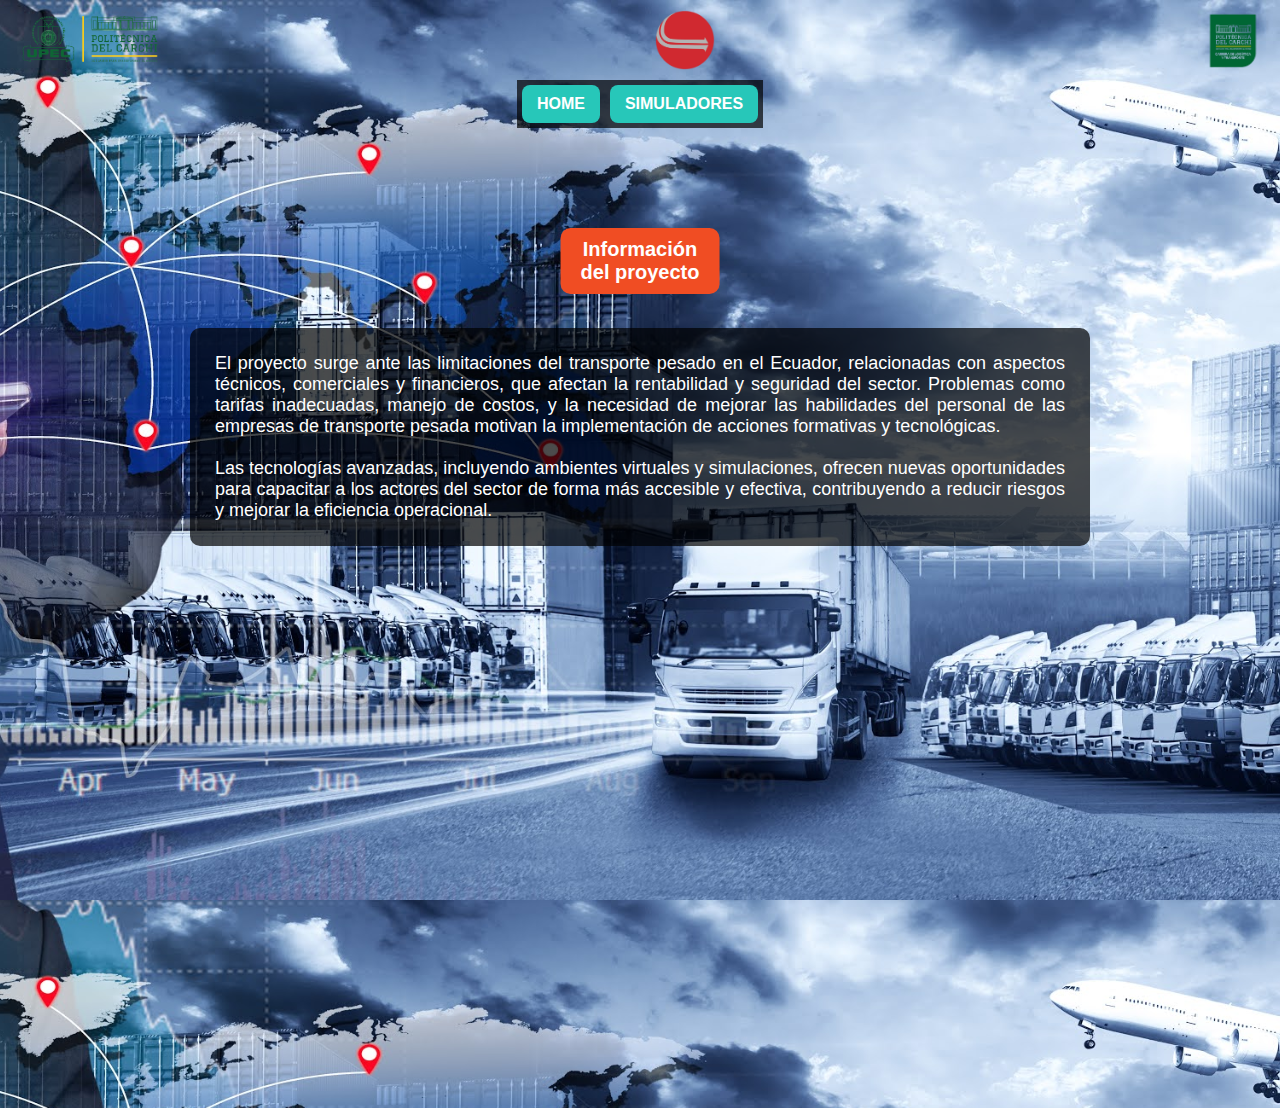
<file: index.html>
<!DOCTYPE html>
<html lang="es">
<head>
  <meta charset="UTF-8">
  <meta name="viewport" content="width=device-width, initial-scale=1.0">
  <title>Simulación Tráiler</title>
  <link rel="stylesheet" href="../css/styles.css">
</head>
<body>
  <header>
    <div class="logo">
      <img src="../img/upec_logo.png" alt="UPEC Logo">
      <img src="../img/Imagen2.png" alt="Logo">
      <img src="../img/logistica_logo.png" alt="Carrera de Logística y Transporte">
    </div>
    <nav class="navbar">
      <a href="../pages/home.html">HOME</a>
     <!-- <a href="../pages/empresa.html">EMPRESAS</a>-->
      <a href="../pages/simulturbonpr.html">SIMULADORES</a>
    <!--  <a href="../php/registro.php">REGISTRO</a>
      <a href="../php/login.php">LOG IN</a>-->
    </nav>
  </header>

  <main class="contenido">
   <div class="contenedor">
    <div class="encabezado">Información <br> del proyecto</div>
    <div class="caja-texto">
     
        <p>
        El proyecto surge ante las limitaciones del transporte pesado en el Ecuador, relacionadas con aspectos técnicos, comerciales y financieros, que afectan la rentabilidad y seguridad del sector. Problemas como tarifas inadecuadas, manejo de costos, y la necesidad de mejorar las habilidades del personal de las empresas de transporte pesada motivan la implementación de acciones formativas y tecnológicas.
        <br><br>
        Las tecnologías avanzadas, incluyendo ambientes virtuales y simulaciones, ofrecen nuevas oportunidades para capacitar a los actores del sector de forma más accesible y efectiva, contribuyendo a reducir riesgos y mejorar la eficiencia operacional.
      </p>
    </div>
  </div>
  </main>
</body>
</html>
</file>
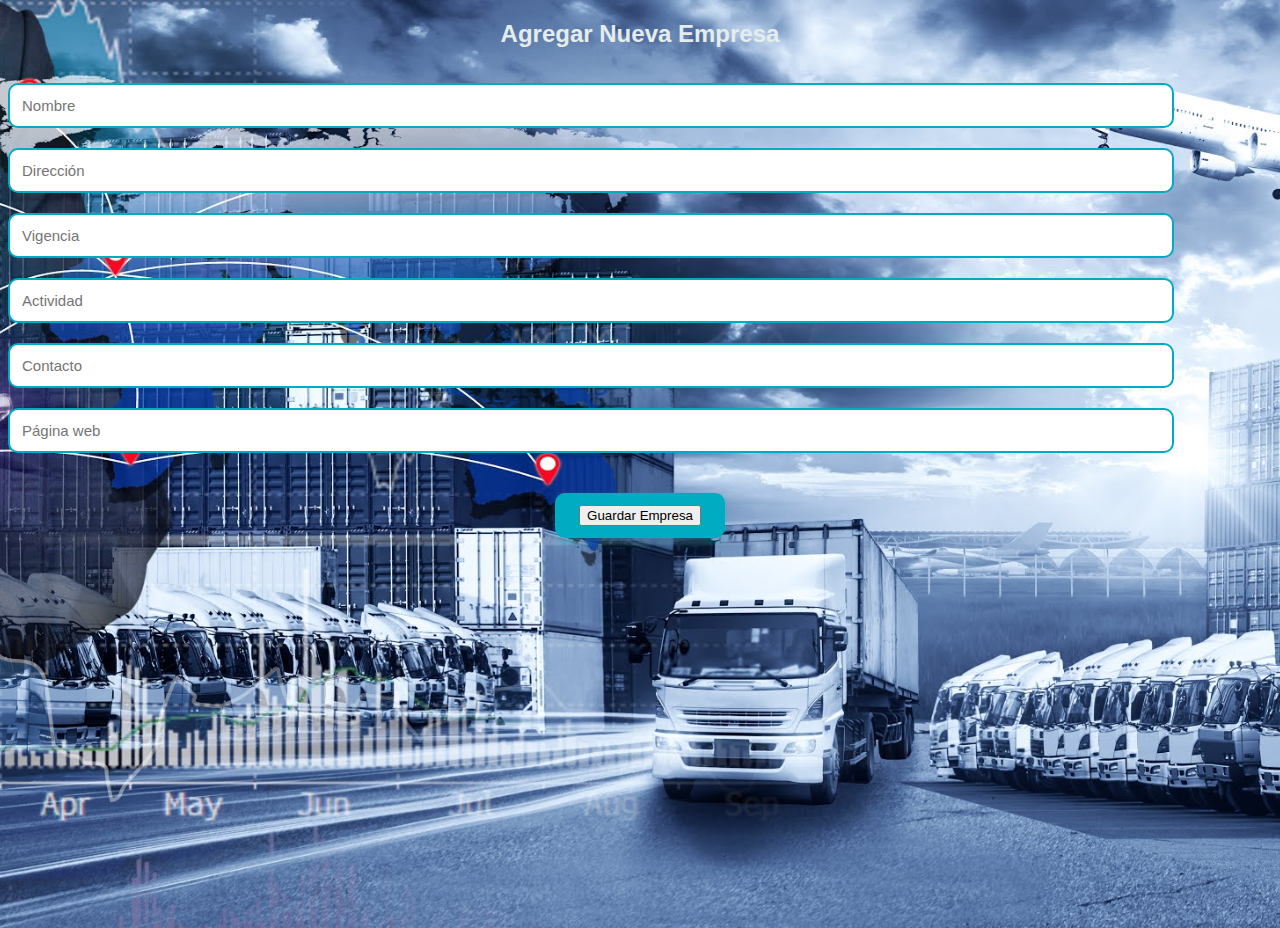
<file: pages/agregar.html>
<!DOCTYPE html>
<html lang="es">
<head>
  <meta charset="UTF-8">
  <title>Agregar Empresa</title>
  <link rel="stylesheet" href="../css/estiloagregar.css">
</head>
<body>
  <h2>Agregar Nueva Empresa</h2>
  <form action="../php/agregar.php" method="POST">
    <input type="text" name="nombre" placeholder="Nombre" required><br>
    <input type="text" name="direccion" placeholder="Dirección" required><br>
    <input type="text" name="vigencia" placeholder="Vigencia" required><br>
    <input type="text" name="actividad" placeholder="Actividad" required><br>
    <input type="text" name="contacto" placeholder="Contacto" required><br>
    <input type="text" name="pagina_web" placeholder="Página web" required><br>
    
  </form>

   <div class="contenedor-boton">
  <a class="btn-estilizado" href="empresa.html">
  <button type="submit">Guardar Empresa</button>
  </a>
  </div>
</body>
</html>
</file>
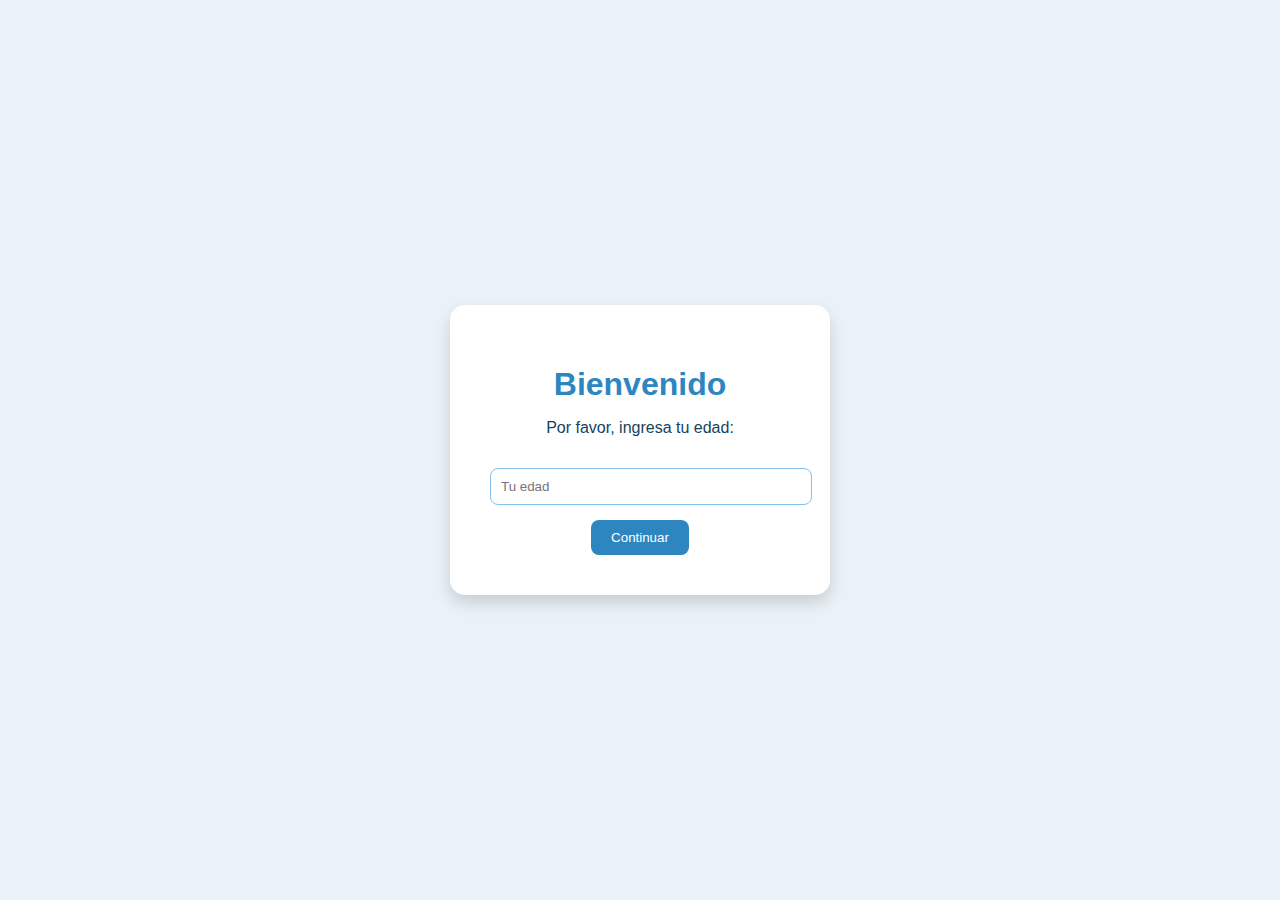
<file: pages/divicion.html>
<!DOCTYPE html>
<html lang="es">
<head>
  <meta charset="UTF-8" />
  <meta name="viewport" content="width=device-width, initial-scale=1.0" />
  <title>Verificación de Edad</title>
  <link rel="stylesheet" href="../css/estilodivicion.css" />
</head>
<body>
  <div class="contenedor">
    <h1>Bienvenido</h1>
    <p>Por favor, ingresa tu edad:</p>
    <form id="formularioEdad">
      <input type="number" id="edad" name="edad" placeholder="Tu edad" required />
      <button type="submit">Continuar</button>
    </form>
  </div>

  <script>
    document.getElementById("formularioEdad").addEventListener("submit", function (e) {
      e.preventDefault();
      const edad = parseInt(document.getElementById("edad").value);
      if (edad >= 50) {
        window.location.href = "../pages/simuladorautomtico.html";
      } else {
        window.location.href = "../pages/simulturbonpr.html";
      }
    });
  </script>
</body>
</html>
</file>
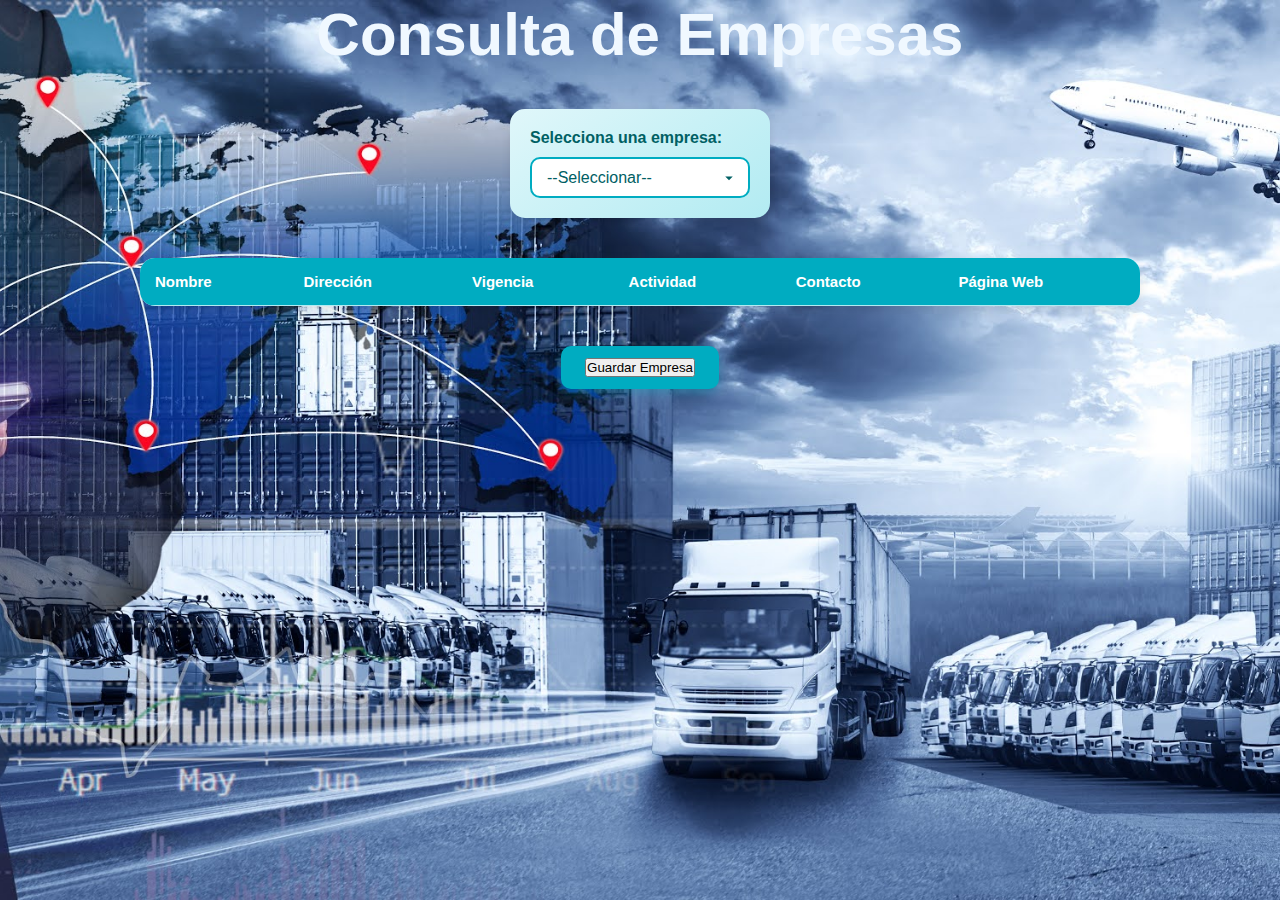
<file: pages/empresa.html>
<!DOCTYPE html>
<html lang="es">
<head>
  <meta charset="UTF-8">
  <title>Consulta de Empresas</title>
  <link rel="stylesheet" href="../css/estilo_empresa.css">
</head>
<body>
  <h1>Consulta de Empresas</h1>
  <div class="selec">
  <label for="nombre">Selecciona una empresa:</label>

  <select id="nombre" onchange="cargarDatos()">
    <option value="">--Seleccionar--</option>
  </select>
  </div>

  <table id="tablaDatos">
    <thead>
      <tr>
        
        <th>Nombre</th>
        <th>Dirección</th>
        <th>Vigencia</th>
        <th>Actividad</th>
        <th>Contacto</th>
        <th>Página Web</th>
      </tr>
    </thead>
    <tbody></tbody>
  </table>

  <script>
    // Cargar los nombres al iniciar
    fetch('../php/obtener_nombres.php')
      .then(res => res.json())
      .then(data => {
        const select = document.getElementById('nombre');
        data.forEach(nombre => {
          const option = document.createElement('option');
          option.value = nombre;
          option.textContent = nombre;
          select.appendChild(option);
        });
      });

    // Función para cargar datos según el nombre seleccionado
    function cargarDatos() {
      const nombre = document.getElementById('nombre').value;
      if (nombre === "") return;

      fetch('../php/obtener_datos.php?nombre=' + encodeURIComponent(nombre))
        .then(res => res.json())
        .then(data => {
          const tbody = document.querySelector("#tablaDatos tbody");
          tbody.innerHTML = ""; // Limpiar tabla
          data.forEach(fila => {
            const tr = document.createElement('tr');
            Object.values(fila).forEach(valor => {
              const td = document.createElement('td');
              td.textContent = valor;
              tr.appendChild(td);
            });
            tbody.appendChild(tr);
          });
        });
    }
  </script>
  <div class="contenedor-boton">
   <a class="btn-guardar" href="agregar.html">
    <button type="submit">Guardar Empresa</button>
   </a>
  </div>
</body>
</html>
</file>
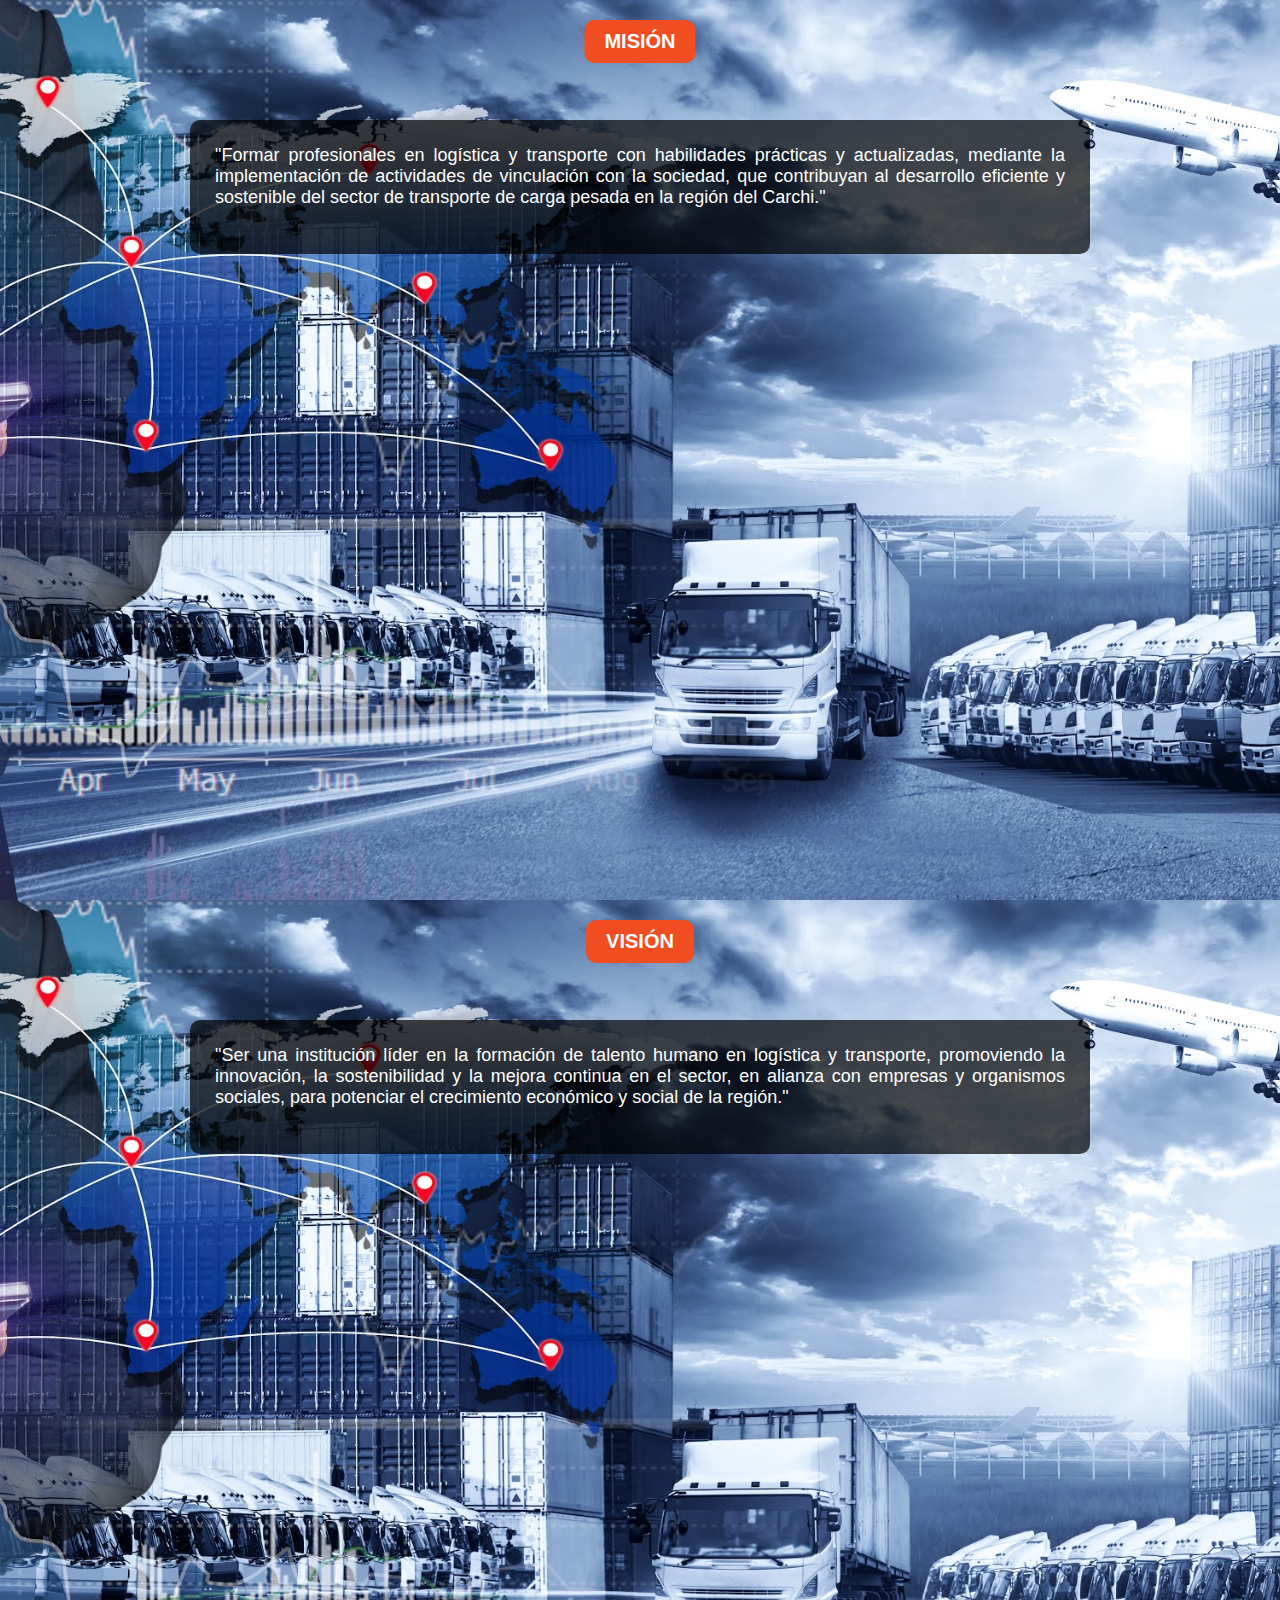
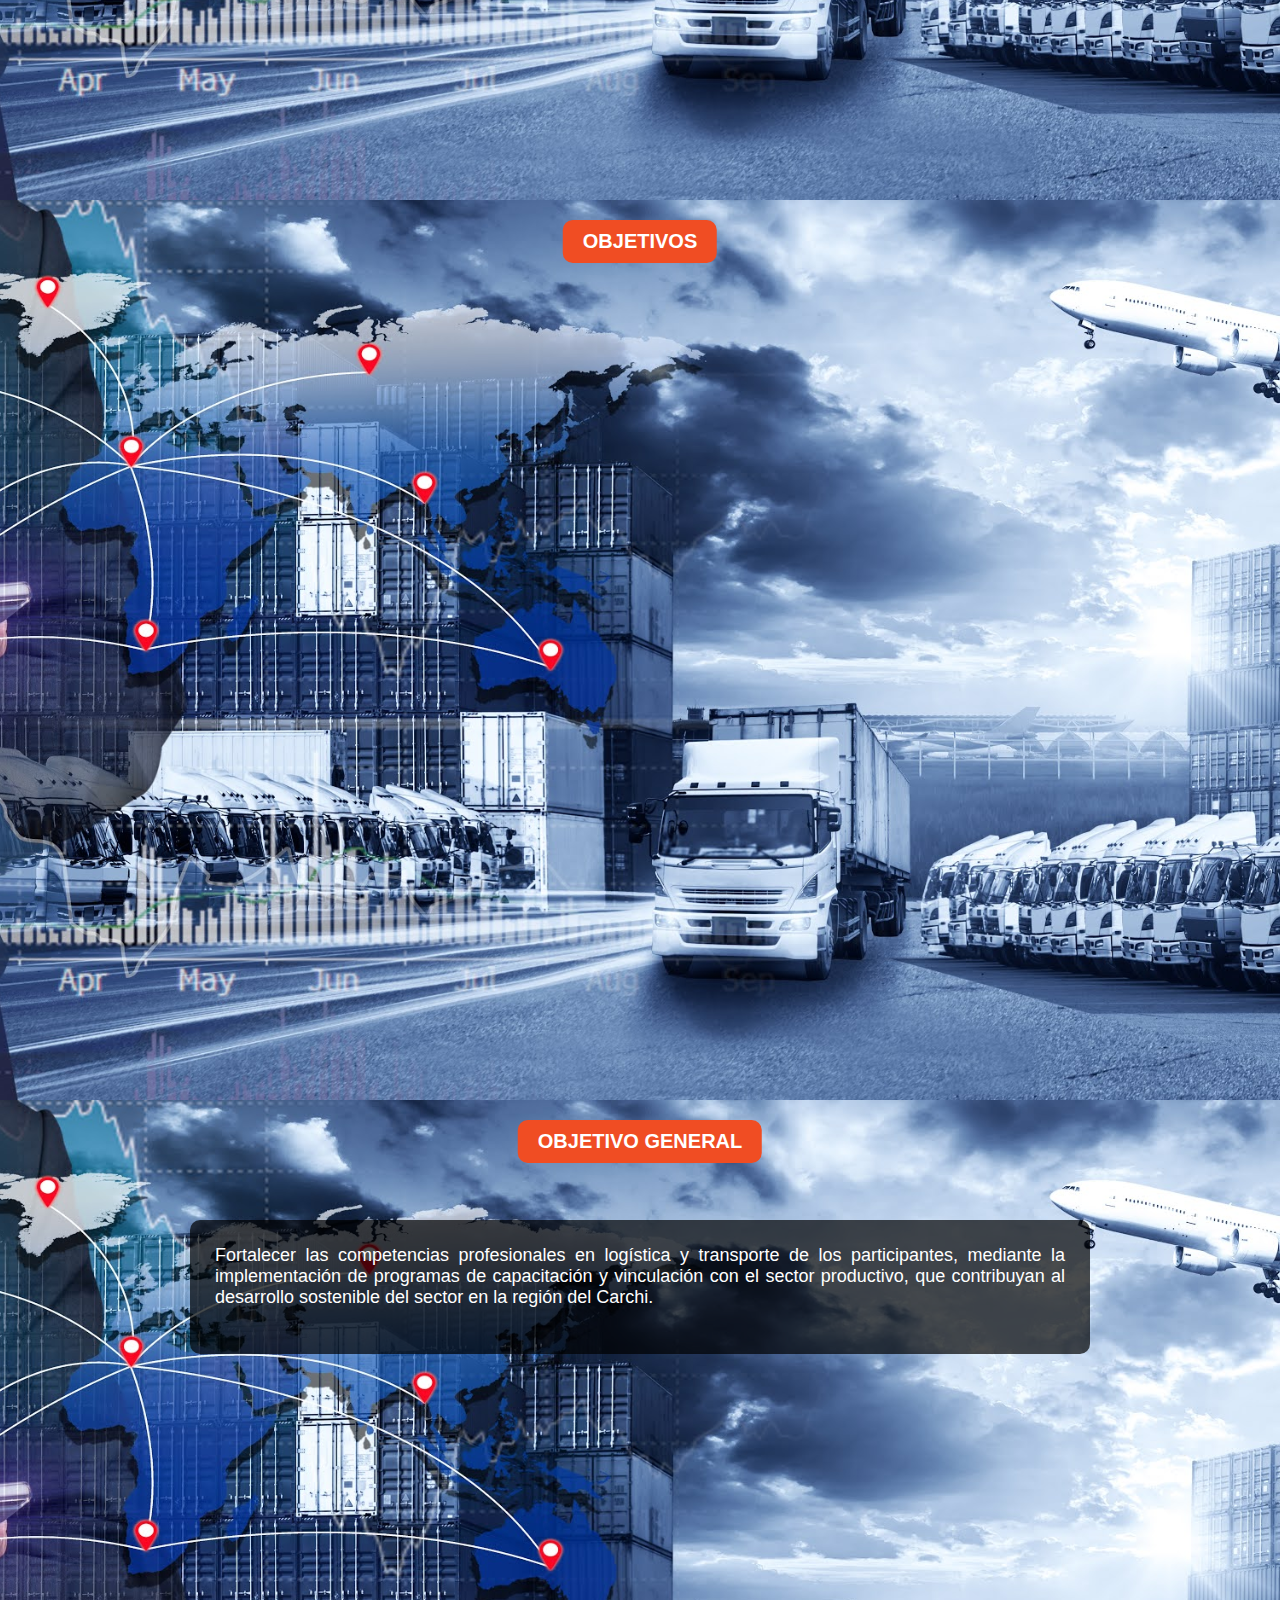
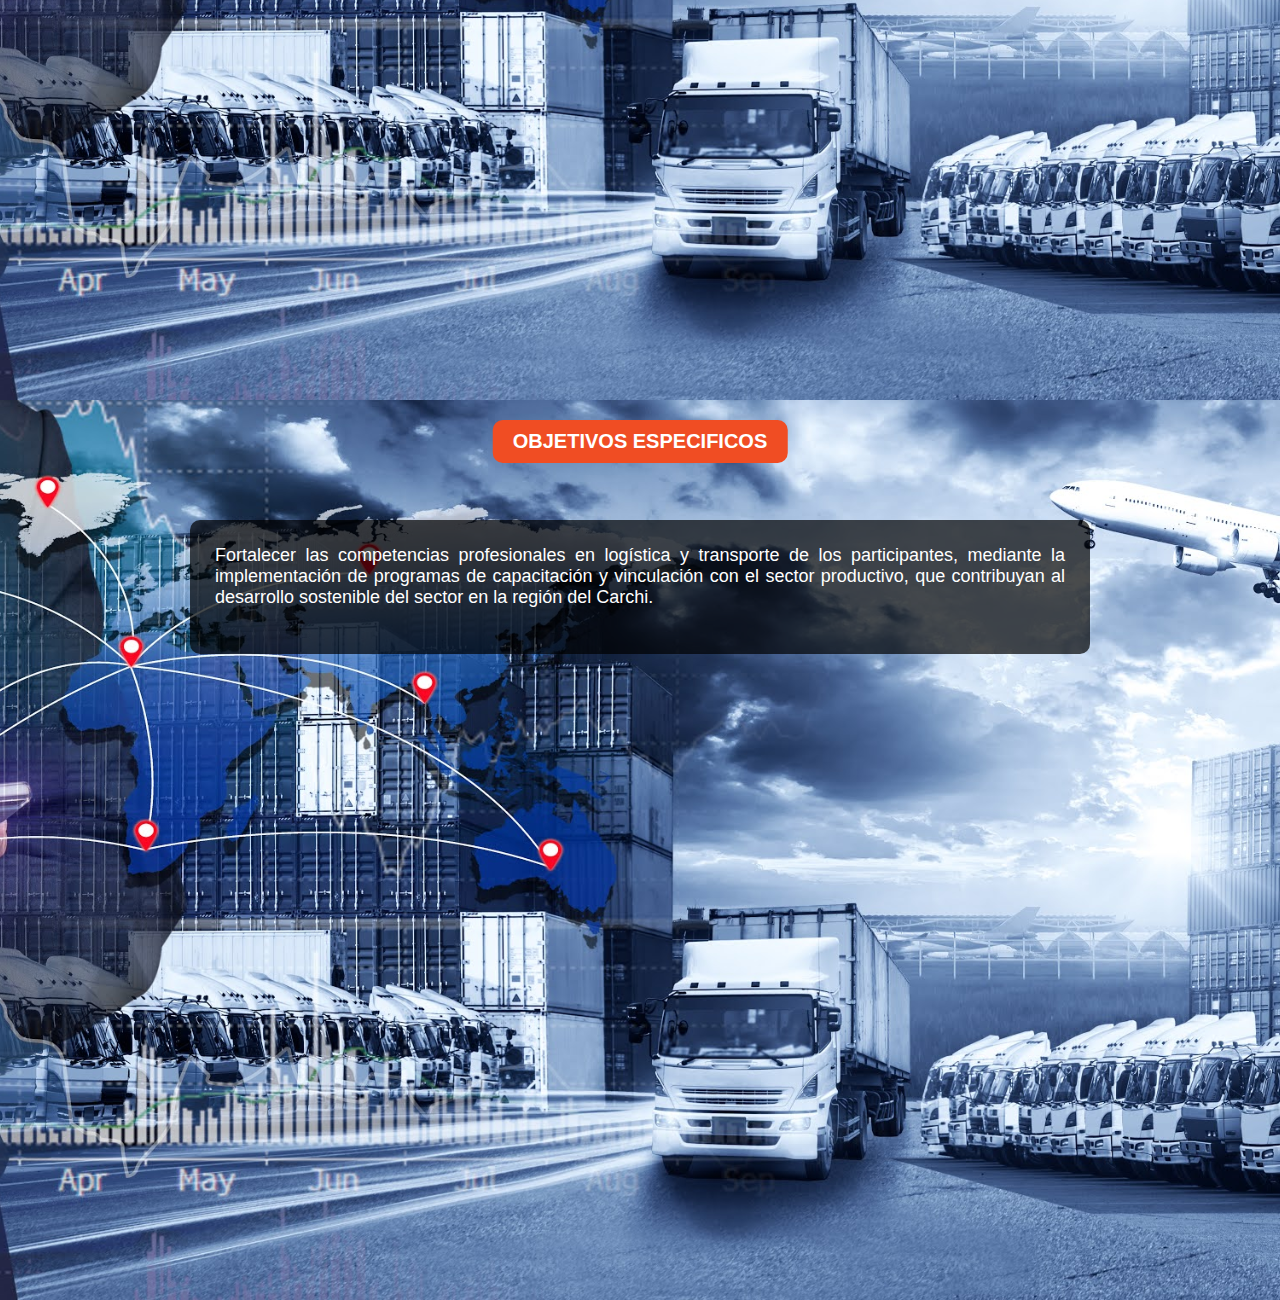
<file: pages/home.html>
<!DOCTYPE html>
<html lang="es">
<head>
  <meta charset="UTF-8">
  <meta name="viewport" content="width=device-width, initial-scale=1.0">
  <title>Información del Proyecto</title>
  <link rel="stylesheet" href="../css/estiloshome.css">
</head>
<body>
  <div class="contenedor">
    <div class="encabezado">MISIÓN</div>
    <div class="caja-texto">
     
        <p>
        "Formar profesionales en logística y transporte con habilidades prácticas y actualizadas, mediante la implementación de actividades de vinculación con la sociedad, que contribuyan al desarrollo eficiente y sostenible del sector de transporte de carga pesada en la región del Carchi."​
        <br><br>
      </p>
    </div>
  </div>
   <div class="contenedor">
    <div class="encabezado">VISIÓN</div>
    <div class="caja-texto">
     
        <p>
        "Ser una institución líder en la formación de talento humano en logística y transporte, promoviendo la innovación, la sostenibilidad y la mejora continua en el sector, en alianza con empresas y organismos sociales, para potenciar el crecimiento económico y social de la región."
        <br><br>
      </p>
    </div>
  </div>
 <div class="contenedor">
    <div class="encabezado">OBJETIVOS</div>
  </div>
   <div class="contenedor">
    <div class="encabezado">OBJETIVO GENERAL</div>
    <div class="caja-texto">
     
        <p>
        Fortalecer las competencias profesionales en logística y transporte de los participantes, mediante la implementación de programas de capacitación y vinculación con el sector productivo, que contribuyan al desarrollo sostenible del sector en la región del Carchi.
        <br><br>
      </p>
    </div>
  </div>
  <div class="contenedor">
    <div class="encabezado">OBJETIVOS ESPECIFICOS</div>
    <div class="caja-texto">
     
        <p>
        Fortalecer las competencias profesionales en logística y transporte de los participantes, mediante la implementación de programas de capacitación y vinculación con el sector productivo, que contribuyan al desarrollo sostenible del sector en la región del Carchi.
        <br><br>
      </p>
    </div>
  </div>
</body>
</html>
</file>
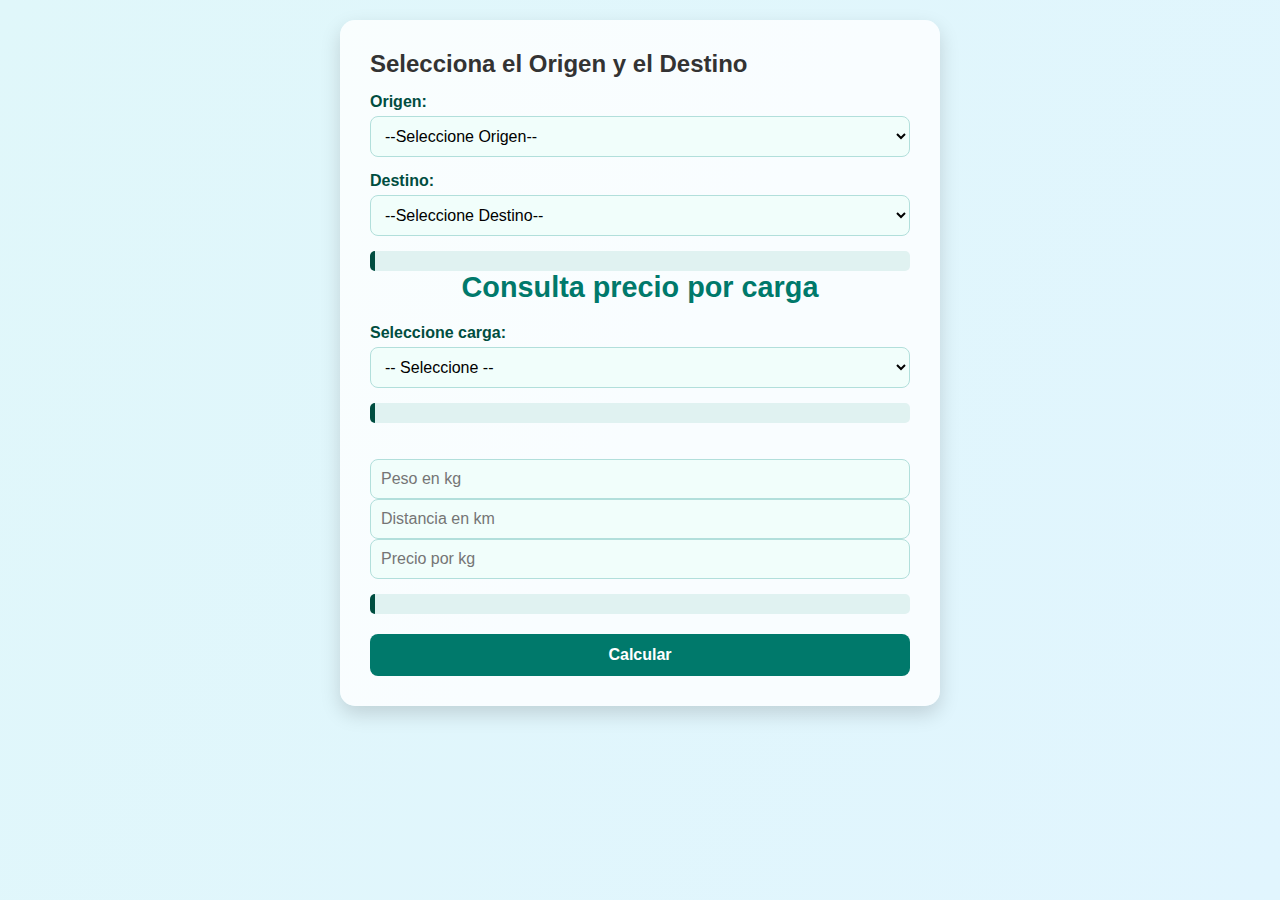
<file: pages/simuladorautomtico.html>
<!DOCTYPE html>
<html lang="es">
<head>
  <meta charset="UTF-8" />
  <meta name="viewport" content="width=device-width, initial-scale=1.0"/>
  <title>Consulta de Distancias</title>
  <link rel="stylesheet" href="../css/styleautomatico.css" />
</head>
<body>
  <div class="container">
    <h2>Selecciona el Origen y el Destino</h2>

  <label for="origen">Origen:</label>
  <select id="origen">
    <option value="">--Seleccione Origen--</option>
  </select>

  <label for="destino">Destino:</label>
  <select id="destino">
    <option value="">--Seleccione Destino--</option>
  </select>

  <p id="distancia"></p>
    <div id="resultado"></div>

    <h1>Consulta precio por carga</h1>

  <label for="cargaSelect">Seleccione carga:</label>
  <select id="cargaSelect">
    <option value="">-- Seleccione --</option>
  </select>
 <br>

  <div id="precio"></div>
  <br>
  <br>
  <input type="number" id="peso" placeholder="Peso en kg">
  <input type="number" id="distancia1" placeholder="Distancia en km">
  <input type="number" id="precio_por_kg" placeholder="Precio por kg">
  <div id="precio_a_cobrar"></div>
<button onclick="calcular()">Calcular</button>

  </div>

  

  <script src="../js/scriptautomatico.js"></script>

  
</body>
</html>
</file>
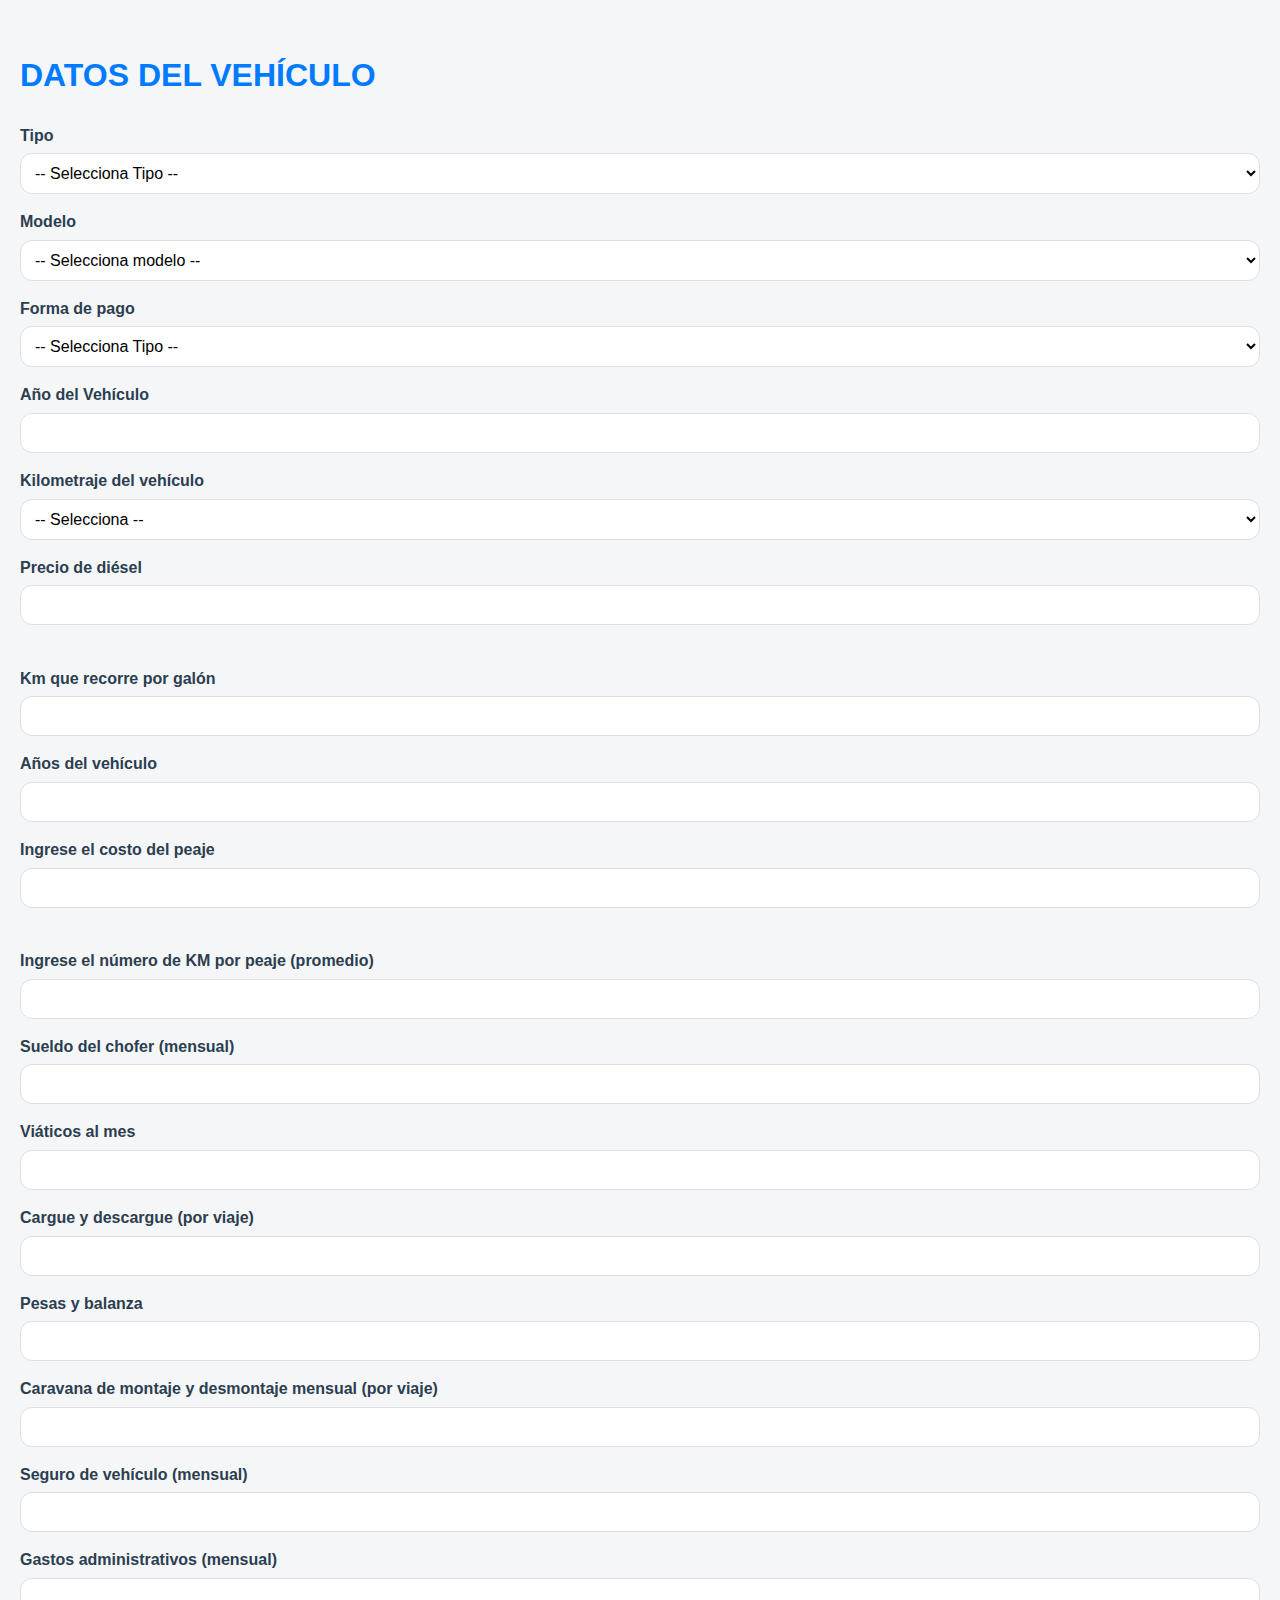
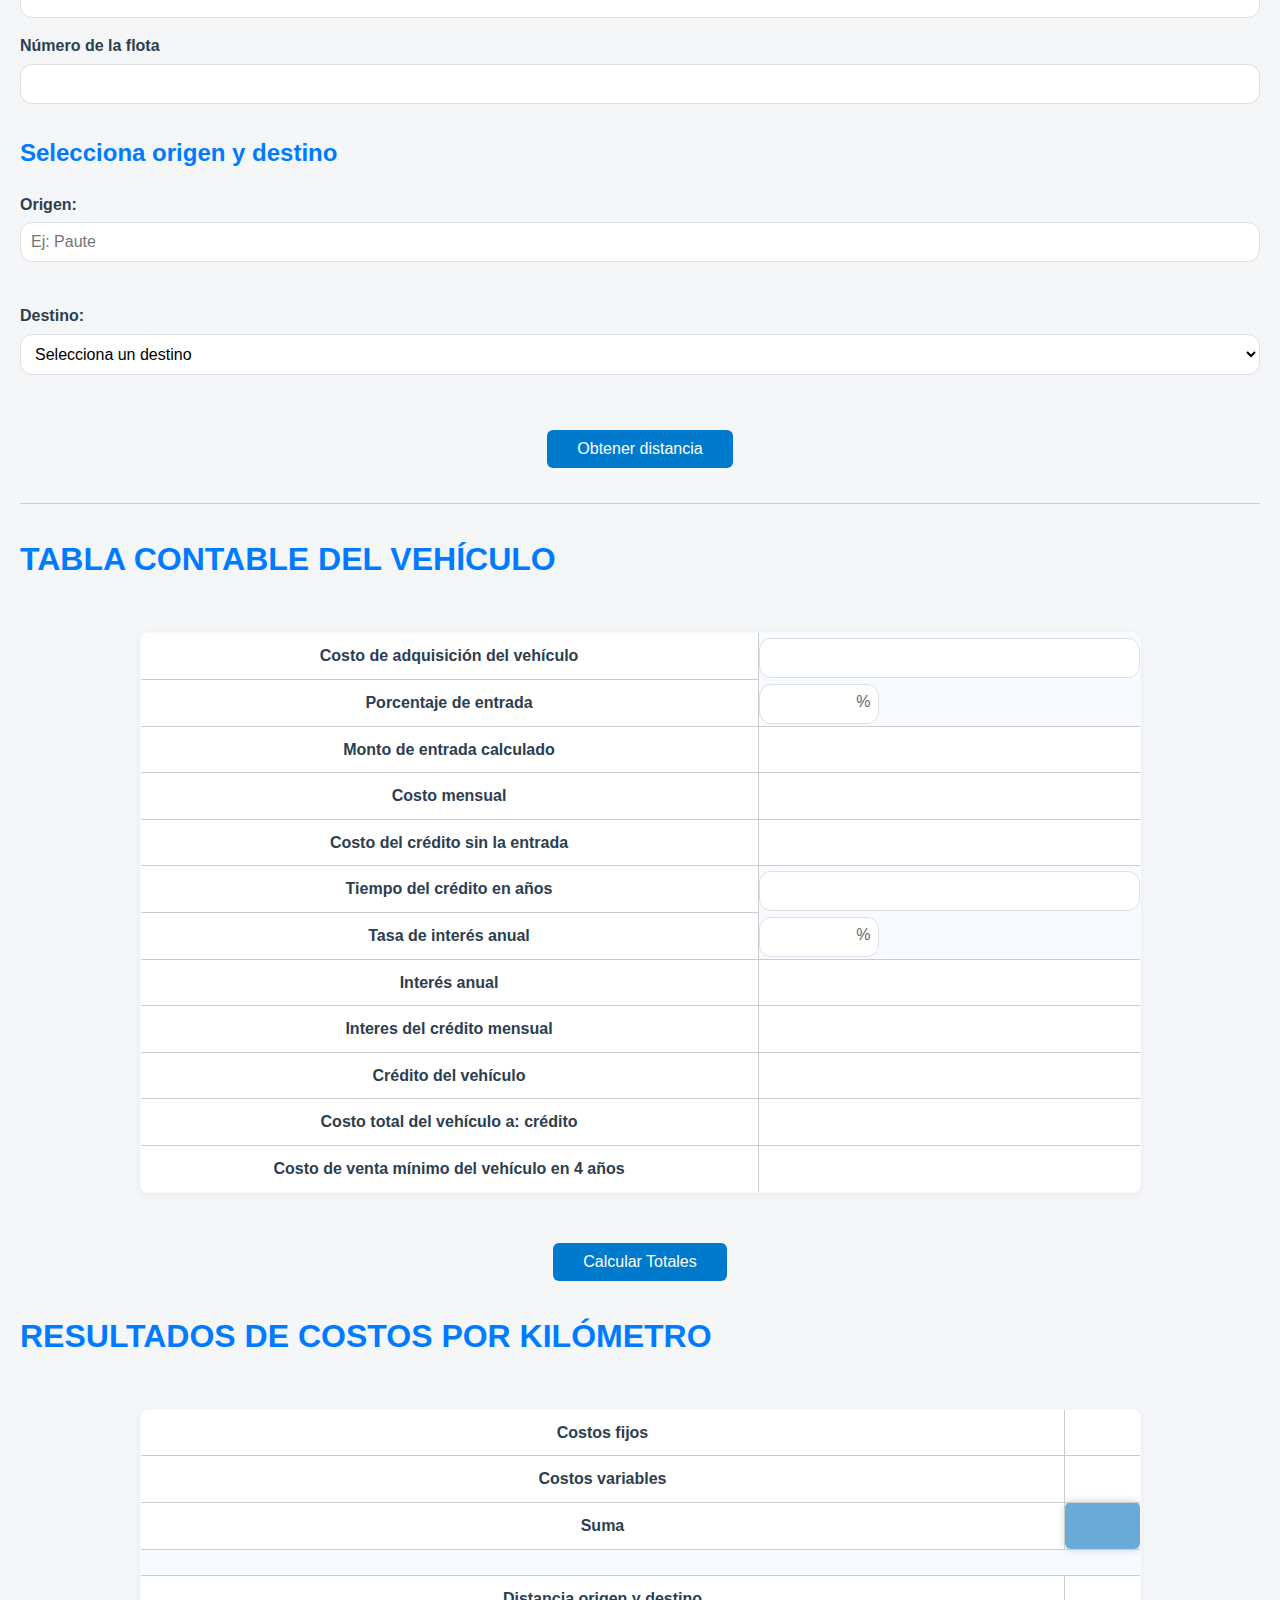
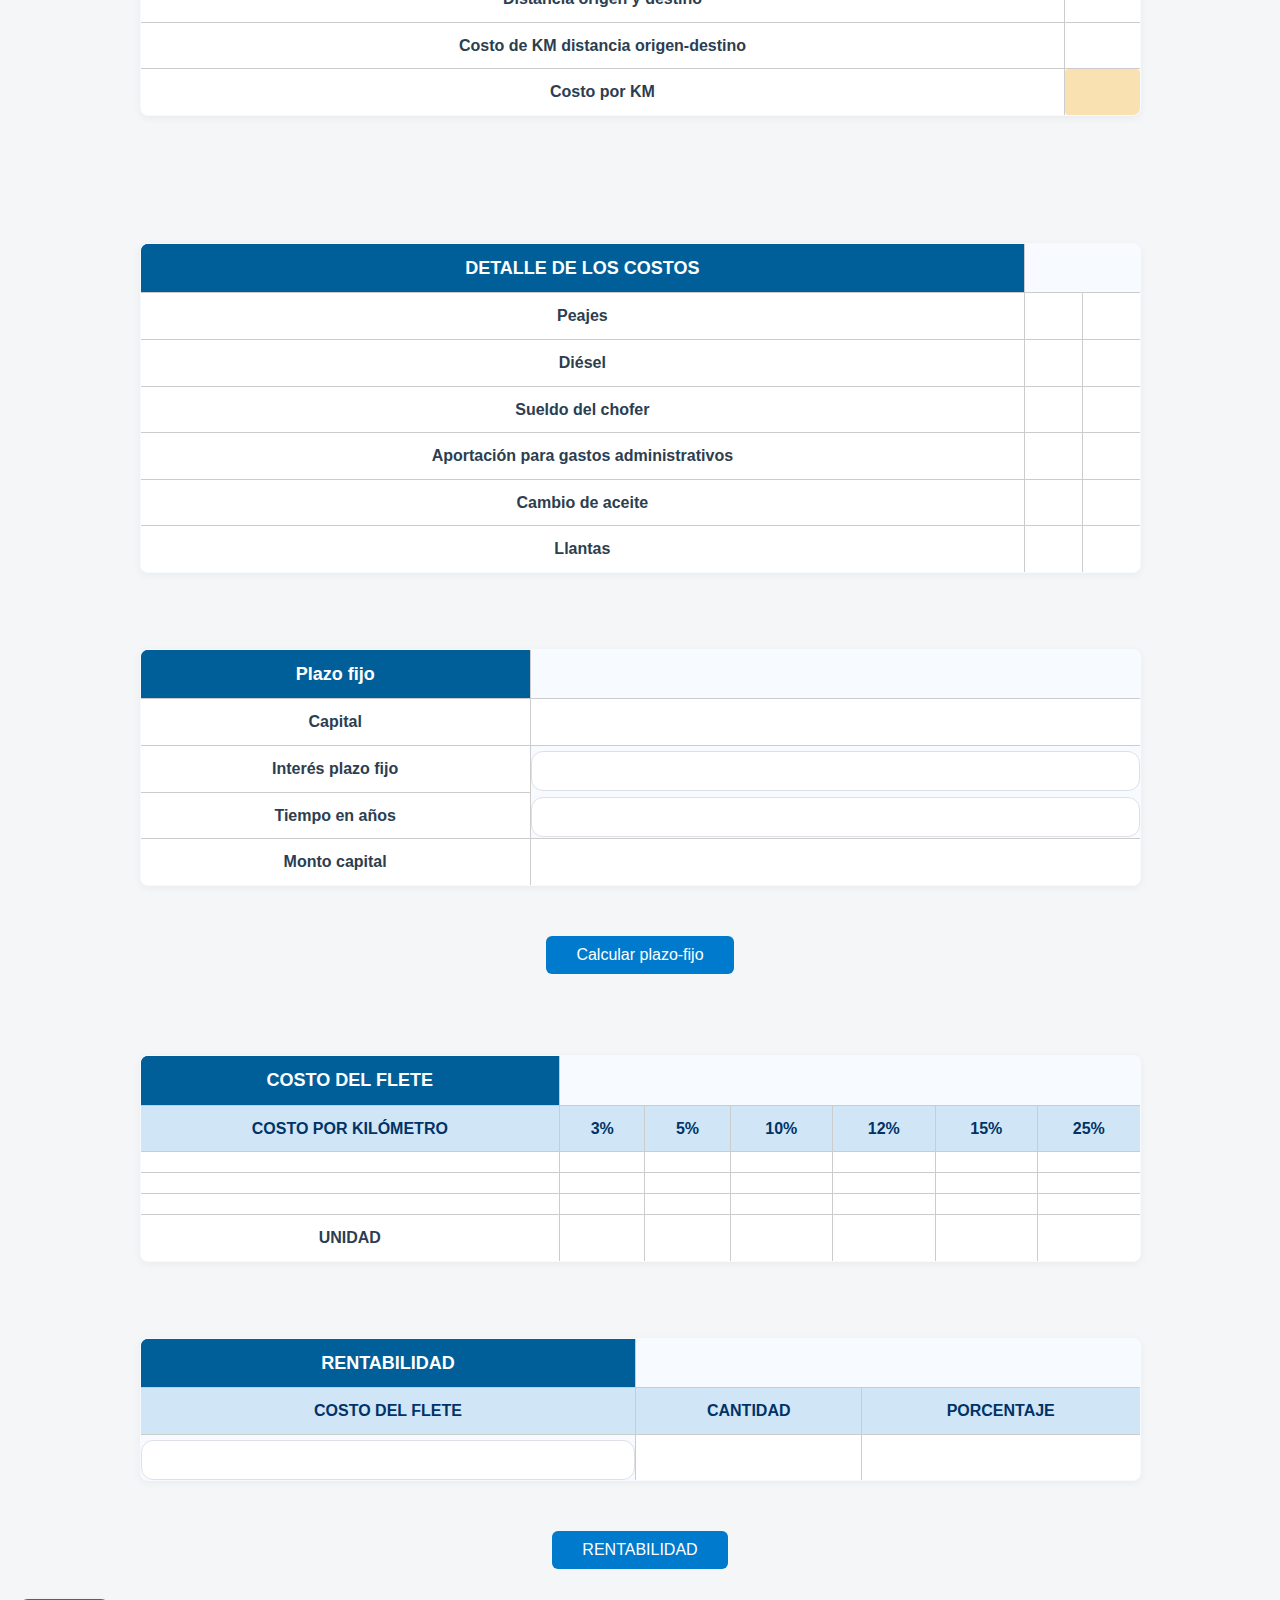
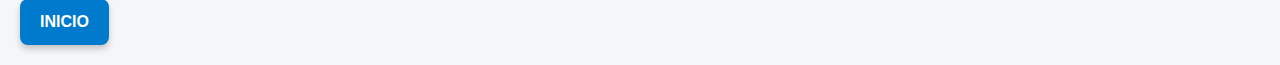
<file: pages/simulturbonpr.html>
<!DOCTYPE html>
<html lang="es">
<head>
  <meta charset="UTF-8" />
  <meta name="viewport" content="width=device-width, initial-scale=1.0"/>
  <title>Gestión de Empresa</title>
  <link rel="stylesheet" href="../css/stylesimultrailer.css">
</head>
<body>

  <h1>DATOS DEL VEHÍCULO</h1>
<form id="selectdato">
  <label for="Tipovehiculo">Tipo </label>
  <select id="Tipovehiculo" >
    <option value="">-- Selecciona Tipo  --</option>
    <option value="Tríler">Trailer</option>
    <option value="GH">GH</option>
    <option value="Túrbo">Túrbo</option>
    <option value="MULA">Mula</option>
  </select>
  <br>
  <label for="selectmodelo">Modelo</label>
  <select id="selectmodelo" >
    <option value="">-- Selecciona modelo --</option>
    <option value="Nuevo">Nuevo</option>
    <option value="Segunda">Segunda</option>
  </select>
  <br>
  <label for="selectpago">Forma de pago</label>
  <select id="selectpago" >
    <option value="">-- Selecciona Tipo --</option>
    <option value="Crédito">Crédito</option>
    <option value="Contado">Contado</option>
  </select>
  <br>
</form>

  <form id="formEmpresa">
    <div id="datosUsado">
        <label for="añodelvehiculo">Año del Vehículo</label>
        <input type="number" id="añodelvehiculo" type="number" />
    
        <label for="kilometrajevehiculo">Kilometraje del vehículo</label>
        <select id="kilometrajevehiculo" >
            <option value="">-- Selecciona --</option>
            <option value="0-300000">0 - 300000</option>
            <option value="300001-600000">300001-600000</option>
            <option value="600001-900000">600001-900000</option>
            <option value="900001-1200000">900001-1200000</option>
            <option value="1200001-1500000">1200001-1500000</option>
        </select>
    </div>
    <label for="preciodiecel">Precio de diésel</label>
    <input type="number" id="preciodiecel" /><br/>
    <br>
    <label for="kmxgalon">Km que recorre por galón</label>
    <input type="number" id="kmxgalon"  /><br/>

    <label for="añosvehiculo">Años del vehículo</label>
    <input type="number" id="añosvehiculo"  /><br/>

    <label for="costopeaje">Ingrese el costo del peaje</label>
    <input type="number" id="costopeaje"  /><br/>
    
    <br>

    <label for="kmpeaje">Ingrese el número de KM por peaje (promedio)</label>
    <input type="number" id="kmpeaje" /><br/>

    <label for="sueldochofermensual">Sueldo del chofer (mensual)</label>
    <input type="number" id="sueldochofermensual" /><br/>

    <label for="viaticosalmes">Viáticos al mes</label>
    <input type="number" id="viaticosalmes" /><br/>

    <label for="cargaydescargue">Cargue y descargue (por viaje)</label>
    <input type="number" id="cargaydescargue" /><br/>

    <label for="pesasybalanzas">Pesas y balanza</label>
    <input type="number" id="pesasybalanzas" /><br/>

    <label for="caravana">Caravana de montaje y desmontaje mensual (por viaje)</label>
    <input type="number" id="caravana" /><br/>

    <label for="seguro">Seguro de vehículo (mensual)</label>
    <input type="number" id="seguro" /><br/>

    <label for="gastoadmin">Gastos administrativos (mensual)</label>
    <input type="number" id="gastoadmin"  /><br/>

    <label for="nflota">Número de la flota</label>
    <input type="number" id="nflota"  /><br/>
  </form>
  
<h2>Selecciona origen y destino</h2>

<label for="origenInput">Origen:</label>
  <input type="text" id="origenInput" placeholder="Ej: Paute">

  <br><br>

  <label for="destinoSelect">Destino:</label>
  <select id="destinoSelect">
    <option value="">Selecciona un destino</option>
  </select>

  <br><br>

  <button onclick="buscarDistancia()">Obtener distancia</button>
  <h3 id="resultado"></h3>
<!--
  <label for="origen">Origen:</label>
  <select id="origen"></select>

  <label for="destino">Destino:</label>
  <select id="destino"></select>

  <button onclick="buscarDistancia()">Buscar Distancia</button>

  <div id="resultado"></div>
  <label id="resultadodis"></label>
 -->

 

    <h1>TABLA CONTABLE DEL VEHÍCULO</h1>
    <br>
    <div class="contenedor-tabla">
    <!--    <div class="fila datos">
            <label class="celda">Distancia del flete en KM</label>
            <input type="number" id="distanciaSeleccionada" /><br/>
        </div>-->
        <div class="fila datos">
            <label class="celda">Costo de adquisición del vehículo</label>
            <input type="number" id="TBV1" /><br/>
        </div>
        <div class="fila datos">
            <label class="celda">Porcentaje de entrada</label>
             <div class="input-con-porcentaje">
              <input type="number" id="TBV2" />
             <span class="simbolo">%</span>
            </div>
        </div>
        


        <div class="fila datos">
            <label class="celda">Monto de entrada calculado</label>
            <label class="celda" id="TBV3"></label>
        </div>
<!--
        <div class="fila datos">
            <label class="celda">Capital con interes</label>
            <label class="celda" id="TBV6"></label>
        </div>
-->
        <div class="fila datos">
            <label class="celda">Costo mensual</label>
            <label class="celda" id="TBV7"></label>
        </div>
        <div class="fila datos">
            <label class="celda">Costo del crédito sin la entrada</label>
            <label class="celda" id="TBV8"></label>
        </div>
        <div class="fila datos">
            <label class="celda">Tiempo del crédito en años</label>
            <input type="number" id="TBV9" /><br/>
</div>
<div class="fila datos">
            <label class="celda">Tasa de interés anual</label>    
            <div class="input-con-porcentaje">
        <input type="number" id="TBV10" />
        <span class="simbolo">%</span>
    </div>
</div>

        
        <div class="fila datos">
            <label class="celda">Interés anual</label>
            <label class="celda" id="TBV11"></label>
        </div>

        <div class="fila datos">
            <label class="celda">Interes del crédito mensual</label>
            <label class="celda" id="TBV12"></label>
        </div>
        <div class="fila datos">
            <label class="celda">Crédito del vehículo</label>
            <label class="celda" id="TBV13"></label>
        </div>
        <div class="fila datos">
            <label class="celda">Costo total del vehículo a: crédito</label>
            <label class="celda" id="TBV14"></label>
        </div>
        <div class="fila datos">
            <label class="celda">Costo de venta mínimo del vehículo en 4 años</label>
            <label class="celda" id="TBV15"></label>
        </div>
    </div>
<button onclick="calcular()">Calcular Totales</button>

    <h1>RESULTADOS DE COSTOS POR KILÓMETRO</h1>
<br>
<div>
    <div class="contenedor-tabla">
        <div class="fila datos">
            <label class="celda">Costos fijos</label>
            <label class="celda" ID="RCK1"></label>
        </div>
        <div class="fila datos">
            <label class="celda">Costos variables</label>
            <label class="celda" ID="RCK2"></label>
        </div>
        <div class="fila datos">
            <label class="celda">Suma</label>
            <label class="celda" ID="RCK3"></label>
        </div>
        <br>
         <div class="fila datos">
            <label class="celda">Distancia origen y destino</label>
            <label class="celda" ID="RCK4"></label>
        </div>
       <div class="fila datos">
            <label class="celda">Costo de KM distancia origen-destino</label>
            <label class="celda" ID="RCK5"></label>
        </div>
        <div class="fila datos">
            <label class="celda">Costo por KM</label>
            <label class="celda" ID="RCK6"></label>
        </div>
        </div>
    <br><br><br>
    <div>
    <div class="contenedor-tabla">
        <div class="fila titulo">
            <label class="celda titulo" colspan="4">DETALLE DE LOS COSTOS</label>
        </div>

        <div class="fila datos">
            <label class="celda">Peajes</label>
            <label class="celda" ID="DCF1C1"></label>
            <label class="celda" ID="DCF1C2"></label>
        </div>
        <div class="fila datos">
            <label class="celda">Diésel</label>
            <label class="celda" ID="DCF2C1"></label>
            <label class="celda" ID="DCF2C2"></label>
        </div>
        <div class="fila datos">
            <label class="celda">Sueldo del chofer</label>
            <label class="celda" ID="DCF3C1"></label>
            <label class="celda" ID="DCF3C2"></label>
        </div>
        <div class="fila datos">
            <label class="celda">Aportación para gastos administrativos</label>
            <label class="celda" ID="DCF4C1"></label>
            <label class="celda" ID="DCF4C2"></label>
        </div>
        <div class="fila datos">
            <label class="celda">Cambio de aceite</label>
            <label class="celda" ID="DCF5C1"></label>
            <label class="celda" ID="DCF5C2"></label>
        </div>
        <div class="fila datos">
            <label class="celda">Llantas</label>
            <label class="celda" ID="DCF6C1"></label>
            <label class="celda" ID="DCF6C2"></label>
        </div>
    </div>
    <br>
    <div>
    <div class="contenedor-tabla">
        <div class="fila titulo">
            <label class="celda titulo" colspan="4">Plazo fijo</label>
        </div>
        <div class="fila datos">
            <label class="celda">Capital</label>
            <label class="celda" ID="pfc"></label>
        </div>
        <div class="fila datos">
            <label class="celda">Interés plazo fijo</label>
            <input type="number" id="pfi" /><br/>
        </div>
        <div class="fila datos">
            <label class="celda">Tiempo en años</label>
            <input type="number" id="pft" /><br/>
        </div>
        <div class="fila datos">
            <label class="celda">Monto capital</label>
            <label class="celda" ID="pfmc"></label>
        </div>
        </div>
        </div>
<button onclick="plasofijo()">Calcular plazo-fijo</button>
    <br><br>
    <div class="contenedor-tabla">
        <div class="fila titulo">
            <label class="celda titulo" colspan="4">COSTO DEL FLETE</label>
        </div>
        <div class="fila encabezado">
            <label class="celda">COSTO POR KILÓMETRO</label>
            <label class="celda">3%</label>
            <label class="celda">5%</label>
            <label class="celda">10%</label>
            <label class="celda">12%</label>
            <label class="celda">15%</label>
            <label class="celda">25%</label>
        </div>
        <div class="fila datos">
            <label class="celda" id="COSXKM"></label>
            <label class="celda" id="P3F1"></label>
            <label class="celda" id="P5F1"></label>
            <label class="celda" id="P10F1"></label>
            <label class="celda" id="P12F1"></label>
            <label class="celda" id="P15F1"></label>
            <label class="celda" id="P25F1"></label>
        </div>
        <div class="fila datos">
           <label class="celda"></label>
            <label class="celda" id="P3F2"></label>
            <label class="celda" id="P5F2"></label>
            <label class="celda" id="P10F2"></label>
            <label class="celda" id="P12F2"></label>
            <label class="celda" id="P15F2"></label>
            <label class="celda" id="P25F2"></label>
        </div>
        <div class="fila datos">
            <label class="celda" ></label>
            <label class="celda" id="P3F3"></label>
            <label class="celda" id="P5F3"></label>
            <label class="celda" id="P10F3"></label>
            <label class="celda" id="P12F3"></label>
            <label class="celda" id="P15F3"></label>
            <label class="celda" id="P25F3"></label>
        </div>
        <div class="fila datos">
            <label class="celda" >UNIDAD</label>
            <label class="celda" id="P3F4"></label>
            <label class="celda" id="P5F4"></label>
            <label class="celda" id="P10F4"></label>
            <label class="celda" id="P12F4"></label>
            <label class="celda" id="P15F4"></label>
            <label class="celda" id="P25F4"></label>
        </div>
    </div>
    <br>
    <div class="contenedor-tabla">
        <div class="fila titulo">
            <label class="celda titulo" colspan="4">RENTABILIDAD</label>
        </div>
        <div class="fila encabezado">
            <label class="celda">COSTO DEL FLETE</label>
            
            <label class="celda">CANTIDAD</label>
            <label class="celda">PORCENTAJE</label>
        </div>
        <div class="fila datos">
            <input class="celda" type="number" id="COSFLE" />
            <label class="celda" id="CANITADREN"></label>
            <label class="celda" id="PORCEN"></label>
        </div>
    </div>
    <button onclick="calrenta()">RENTABILIDAD</button>
<a href="../index.html" class="home-btn">INICIO
 <script src="../js/scriptsimulturbopr.js"></script>


</body>
</html>
</file>
<file: css/styles.css>
/* General */
* {
  margin: 0;
  padding: 0;
  box-sizing: border-box;
}

body {
  font-family: Arial, sans-serif;
  color: white;
  background-image: url('../img/fondo.jpeg');
  background-size: cover;
  background-position: center;
  height: 100vh;
}

/* Encabezado */
header {
  display: flex;
  flex-direction: column;
  align-items: center;
}

.logo {
  display: flex;
  justify-content: space-between;
  width: 100%;
  padding: 10px 20px;
}

.logo img {
  height: 60px;
}

/* Menú de navegación */
.navbar {
  display: flex;
  justify-content: center;
  flex-wrap: wrap;
  background-color: rgba(0, 0, 0, 0.7);
}

.navbar a {
  padding: 10px 15px;
  margin: 5px;
  background-color: #27c7b9;
  color: white;
  text-decoration: none;
  font-weight: bold;
  border-radius: 8px;
  text-align: center;
}

.navbar a:hover {
  background-color: #1fa49a;
}

/* Contenido principal */
.contenido {
  text-align: center;
  margin-top: 80px;
}

.contenido h1 {
  font-size: 28px;
  font-weight: bold;
  text-shadow: 2px 2px 4px #000;
  margin-bottom: 40px;
}

/* Buscador */
.buscador {
  display: flex;
  justify-content: center;
  align-items: center;
  margin-bottom: 30px;
}

.buscador input {
  padding: 12px;
  width: 250px;
  font-size: 16px;
  border: 2px solid #00aa88;
  border-radius: 10px 0 0 10px;
  color: #555;
  font-weight: bold;
}

.buscador button {
  padding: 12px 20px;
  background-color: #e54b2b;
  color: white;
  font-weight: bold;
  border: none;
  border-radius: 0 10px 10px 0;
  cursor: pointer;
}

.buscador button:hover {
  background-color: #c63c1f;
}

/* Lema */
.lema {
  font-size: 20px;
  font-weight: bold;
  color: white;
  text-shadow: 1px 1px 3px #000;
}

.contenedor {
  position: relative;
  width: 100%;
  height: 100vh;
  padding: 20px;
  box-sizing: border-box;
  border-radius: 10px;
  border-color: #00aa88;
  margin: auto;
}

.encabezado {
  position: absolute;
  top: 20px;
  left: 50%;
  transform: translateX(-50%);
  background-color: #f04d23;
  color: white;
  font-weight: bold;
  padding: 10px 20px;
  border-radius: 10px;
  font-size: 20px;
  text-align: center;
}

.caja-texto {
  position: absolute;
  top: 120px;
  left: 50%;
  transform: translateX(-50%);
  width: 80%;
  max-width: 900px;
  background-color: rgba(0, 0, 0, 0.7);
  padding: 25px;
  border-radius: 10px;
  text-align: justify;
  font-size: 18px;
}
</file>
<file: css/estiloagregar.css>
body {
  font-family: Arial, sans-serif;
  color: white;
  background-image: url('../img/fondo.jpeg');
  background-size: cover;
  background-position: center;
  height: 100vh;
}

.contenedor-formulario {
  width: 90%;
  max-width: 500px;
  margin: 60px auto;
  padding: 30px;
  background: white;
  border-radius: 15px;
  box-shadow: 0 8px 20px rgba(0, 0, 0, 0.1);
  text-align: center;
}

h2 {
  color: #e5ecec;
  margin-bottom: 25px;
  text-align: center;
}

input[type="text"] {
  width: 90%;
  padding: 12px;
  margin: 10px 0;
  border: 2px solid #00acc1;
  border-radius: 10px;
  font-size: 15px;
  outline: none;
  transition: border-color 0.3s;
}

input[type="text"]:focus {
  border-color: #00838f;
  box-shadow: 0 0 6px rgba(0, 131, 143, 0.3);
}

.btn-guardar {
  display: inline-block;
  margin-top: 20px;
  padding: 12px 24px;
  background-color: #00acc1;
  color: #ffffff;
  font-size: 16px;
  font-weight: bold;
  border: none;
  border-radius: 10px;
  cursor: pointer;
  transition: background-color 0.3s ease, transform 0.2s ease;
  box-shadow: 0 4px 10px rgba(0, 172, 193, 0.3);
}

.btn-guardar:hover {
  background-color: #00838f;
  transform: translateY(-2px);
  box-shadow: 0 6px 14px rgba(0, 131, 143, 0.4);
}

.btn-volver {
  display: inline-block;
  margin-top: 25px;
  color: #00acc1;
  text-decoration: none;
  font-weight: bold;
  transition: color 0.3s ease;
}

.btn-volver:hover {
  color: #00838f;
}

.btn-estilizado {
  display: inline-block;
  padding: 12px 24px;
  background-color: #00acc1;
  color: #ffffff;
  font-size: 16px;
  font-weight: bold;
  border-radius: 10px;
  text-decoration: none;
  transition: background-color 0.3s ease, transform 0.2s ease;
  box-shadow: 0 4px 12px rgba(0, 172, 193, 0.3);
  font-family: 'Segoe UI', Tahoma, Geneva, Verdana, sans-serif;
  text-align: center;
}

.btn-estilizado:hover {
  background-color: #00838f;
  transform: translateY(-2px);
  box-shadow: 0 6px 16px rgba(0, 131, 143, 0.4);
}
.contenedor-boton {
  text-align: center;
  margin-top: 30px;
}
</file>
<file: css/estilodivicion.css>
/* Paleta de colores fríos */
:root {
  --color-principal: #2e86c1;
  --color-secundario: #85c1e9;
  --color-fondo: #eaf2f8;
  --color-texto: #154360;
}

body {
  margin: 0;
  padding: 0;
  font-family: 'Segoe UI', Tahoma, Geneva, Verdana, sans-serif;
  background-color: var(--color-fondo);
  color: var(--color-texto);
  display: flex;
  justify-content: center;
  align-items: center;
  height: 100vh;
}

.contenedor {
  background-color: white;
  padding: 40px;
  border-radius: 15px;
  box-shadow: 0 8px 16px rgba(0, 0, 0, 0.15);
  text-align: center;
  width: 300px;
}

h1 {
  margin-bottom: 10px;
  color: var(--color-principal);
}

input[type="number"] {
  padding: 10px;
  width: 100%;
  margin: 15px 0;
  border: 1px solid var(--color-secundario);
  border-radius: 8px;
  outline: none;
}

button {
  background-color: var(--color-principal);
  color: white;
  padding: 10px 20px;
  border: none;
  border-radius: 8px;
  cursor: pointer;
  transition: background 0.3s;
}

button:hover {
  background-color: var(--color-secundario);
}
</file>
<file: css/estilo_empresa.css>
/* General */
* {
  margin: 0;
  padding: 0;
  box-sizing: border-box;
}

body {
  font-family: Arial, sans-serif;
  color: white;
  background-image: url('../img/fondo.jpeg');
  background-size: cover;
  background-position: center;
  height: 100vh;
}
h1 {
  font-size: 60px;
  text-align: center;
  display: block;
  color: aliceblue;
}

.selec {
  background: linear-gradient(145deg, #e0f7fa, #b2ebf2);
  padding: 20px;
  border-radius: 15px;
  width: fit-content;
  margin: 40px auto;
  box-shadow: 0 4px 10px rgba(0, 0, 0, 0.1);
  font-family: 'Segoe UI', Tahoma, Geneva, Verdana, sans-serif;
}

.selec label {
  display: block;
  font-weight: bold;
  margin-bottom: 10px;
  font-size: 16px;
  color: #006064;
}

.selec select {
  width: 220px;
  padding: 10px 15px;
  font-size: 16px;
  border: 2px solid #00acc1;
  border-radius: 10px;
  background-color: #ffffff;
  color: #006064;
  appearance: none;
  -webkit-appearance: none;
  -moz-appearance: none;
  background-image: url('data:image/svg+xml;utf8,<svg fill="%23006064" height="24" viewBox="0 0 24 24" width="24" xmlns="http://www.w3.org/2000/svg"><path d="M7 10l5 5 5-5z"/></svg>');
  background-repeat: no-repeat;
  background-position: right 10px center;
  background-size: 18px 18px;
  cursor: pointer;
  transition: all 0.3s ease;
}

.selec select:hover {
  border-color: #00838f;
  box-shadow: 0 0 8px rgba(0, 131, 143, 0.3);
}
#tablaDatos {
  width: 90%;
  max-width: 1000px;
  margin: 40px auto;
  border-collapse: collapse;
  font-family: 'Segoe UI', Tahoma, Geneva, Verdana, sans-serif;
  box-shadow: 0 4px 12px rgba(0, 0, 0, 0.1);
  border-radius: 15px;
  overflow: hidden;
  background: linear-gradient(145deg, #e0f7fa, #b2ebf2);
}

#tablaDatos thead {
  background-color: #00acc1;
  color: white;
}

#tablaDatos th,
#tablaDatos td {
  text-align: left;
  padding: 15px;
  font-size: 15px;
  border-bottom: 1px solid #b2ebf2;
}

#tablaDatos tbody tr:hover {
  background-color: #e0f2f1;
  transition: background-color 0.3s ease;
}

#tablaDatos td {
  color: #006064;
}
.btn-guardar {
  display: inline-block;
  padding: 12px 24px;
  background-color: #00acc1;
  color: #ffffff;
  font-size: 16px;
  font-weight: bold;
  border: none;
  border-radius: 10px;
  text-decoration: none;
  text-align: center;
  transition: background-color 0.3s ease, transform 0.2s ease;
  box-shadow: 0 4px 10px rgba(0, 172, 193, 0.3);
  font-family: 'Segoe UI', Tahoma, Geneva, Verdana, sans-serif;
}

.btn-guardar:hover {
  background-color: #00838f;
  transform: translateY(-2px);
  box-shadow: 0 6px 14px rgba(0, 131, 143, 0.4);
}
.contenedor-boton {
  text-align: center;
  margin-top: 30px;
}
</file>
<file: css/estiloshome.css>
/* General */
* {
  margin: 0;
  padding: 0;
  box-sizing: border-box;
}

body {
  font-family: Arial, sans-serif;
  color: white;
  background-image: url('../img/fondo.jpeg');
  background-size: cover;
  background-position: center;
  height: 100vh;
}
.contenedor {
  position: relative;
  width: 100%;
  height: 100vh;
  padding: 20px;
  box-sizing: border-box;
}

.encabezado {
  position: absolute;
  top: 20px;
  left: 50%;
  transform: translateX(-50%);
  background-color: #f04d23;
  color: white;
  font-weight: bold;
  padding: 10px 20px;
  border-radius: 10px;
  font-size: 20px;
  text-align: center;
}

.caja-texto {
  position: absolute;
  top: 120px;
  left: 50%;
  transform: translateX(-50%);
  width: 80%;
  max-width: 900px;
  background-color: rgba(0, 0, 0, 0.7);
  padding: 25px;
  border-radius: 10px;
  text-align: justify;
  font-size: 18px;
}
</file>
<file: css/stylesimultrailer.css>
:root {
  --primario: #007BFF;
  --gris-fondo: #f4f6f8;
  --borde-suave: #dce0e6;
  --texto: #2c3e50;
  --blanco: #ffffff;
  --radio: 12px;
}

body {
  font-family: 'Segoe UI', Tahoma, sans-serif;
  margin: 0;
  padding: 20px;
  background-color: var(--gris-fondo);
  color: var(--texto);
  line-height: 1.6;
}

h1, h2 {
  color: var(--primario);
  margin-top: 30px;
}
h3 {
  color: #000000; /* Negro */
  margin-top: 20px;
  font-size: 18px;
  font-weight: 500;
  font-family: 'Segoe UI', Tahoma, Geneva, Verdana, sans-serif;
  border-bottom: 1px solid #ccc;
  padding-bottom: 5px;
}

label {
  display: block;
  margin-top: 15px;
  font-weight: bold;
}

input[type="number"], input[type="text"], select {
  width: 100%;
  padding: 10px;
  margin-top: 5px;
  border: 1px solid var(--borde-suave);
  border-radius: var(--radio);
  background-color: var(--blanco);
  font-size: 16px;
  box-sizing: border-box;
}

button {
  background-color: var(--primario);
  color: var(--blanco);
  border: none;
  padding: 12px 20px;
  margin-top: 20px;
  font-size: 16px;
  border-radius: var(--radio);
  cursor: pointer;
  transition: background-color 0.3s ease;
}

button:hover {
  background-color: #0056b3;
}

.contenedor-tabla {
  background-color: var(--blanco);
  border: 1px solid var(--borde-suave);
  border-radius: var(--radio);
  margin-top: 25px;
  overflow-x: auto;
  box-shadow: 0 0 8px rgba(0,0,0,0.05);
}





  input[type="number"], input[type="text"], select {
    font-size: 16px;
  }


button {
    display: block;
    margin: 30px auto;
    padding: 10px 30px;
    background-color: #007acc;
    color: white;
    border: none;
    border-radius: 6px;
    font-size: 16px;
    cursor: pointer;
    transition: background-color 0.3s;
}

button:hover {
    background-color: #005f99;
}

.contenedor-tabla {
    max-width: 1000px;
    margin: 0 auto 50px auto;
    border-collapse: collapse;
    display: table;
    width: 100%;
    background-color: #f7fbff;
    box-shadow: 0 2px 8px rgba(0,0,0,0.05);
    border-radius: 8px;
    overflow: hidden;
}

.fila {
    display: table-row;
}

.celda {
    display: table-cell;
    padding: 10px;
    border: 1px solid #ccc;
    text-align: center;
    vertical-align: middle;
}

.titulo {
    background-color: #005f99;
    color: white;
    font-weight: bold;
    font-size: 18px;
    text-align: center;
}

.encabezado .celda {
    background-color: #d0e6f7;
    font-weight: bold;
    color: #003366;
}

.datos .celda {
    background-color: #ffffff;
}

input:focus {
    outline: none;
    border-color: #007acc;
    box-shadow: 0 0 5px rgba(0, 122, 204, 0.5);
}

/* --- Responsive para móviles y tablets --- */
@media (max-width: 768px) {
    .form-grid {
        grid-template-columns: 1fr;
        padding: 15px;
    }

    .contenedor-tabla {
        display: block;
        overflow-x: auto;
        max-width: 100%;
        border-radius: 8px;
        box-shadow: 0 2px 8px rgba(0, 0, 0, 0.1);
    }

    .fila, .celda {
        display: table-row;
        width: auto;
        border: none;
    }

    .celda {
        display: block;
        padding: 10px 5px;
        text-align: left;
        border-bottom: 1px solid #ccc;
        position: relative;
        padding-left: 50%;
        box-sizing: border-box;
    }

    /* Etiquetas de cada celda en versión móvil */
    .celda::before {
        content: attr(data-label);
        position: absolute;
        left: 10px;
        top: 10px;
        font-weight: bold;
        color: #005f99;
        white-space: nowrap;
    }

    .titulo {
        text-align: center;
        font-size: 20px;
        padding: 15px 10px;
    }
}
.input-con-porcentaje {
    position: relative;
    display: inline-block;
}

.input-con-porcentaje input {
    padding-right: 25px; /* espacio para el % */
    width: 120px; /* ajusta según tu diseño */
    box-sizing: border-box;
}

.input-con-porcentaje .simbolo {
    position: absolute;
    right: 8px;
    top: 50%;
    transform: translateY(-50%);
    color: #666;
    pointer-events: none;
}
#RCK3 {
    font-weight: bold;
    font-size: 1.2em;
    color: #fff;
    background-color: #69aad6;
    padding: 6px 12px;
    border-radius: 6px;
    text-align: center;
    box-shadow: 0 0 8px rgba(0, 0, 0, 0.2);
}

#RCK6 {
  background-color: rgba(255, 165, 0, 0.3); /* Naranja tenue */
  padding: 5px;
  border-radius: 4px;
}
.home-btn {
    display: inline-block;
    padding: 10px 20px;
    background-color: #007acc;
    color: white;
    text-decoration: none;
    font-weight: bold;
    border-radius: 8px;
    box-shadow: 0 4px 6px rgba(0, 0, 0, 0.2);
    transition: background-color 0.3s ease, transform 0.2s ease;
}

.home-btn:hover {
    background-color: #005f99;
    transform: scale(1.05);
}

.home-btn:active {
    transform: scale(0.98);
}
</file>
<file: css/styleautomatico.css>
/* Reset básico */
* {
  margin: 0;
  padding: 0;
  box-sizing: border-box;
}

body {
  font-family: 'Segoe UI', Tahoma, Geneva, Verdana, sans-serif;
  background: linear-gradient(120deg, #e0f7fa, #e1f5fe);
  color: #333;
  min-height: 100vh;
  padding: 20px;
}

/* Contenedor principal */
.container {
  max-width: 600px;
  margin: auto;
  background-color: #ffffffcc;
  padding: 30px;
  border-radius: 15px;
  box-shadow: 0 8px 20px rgba(0, 0, 0, 0.15);
}

/* Títulos */
.container h1 {
  text-align: center;
  color: #00796b;
  margin-bottom: 20px;
  font-size: 1.8rem;
}

/* Etiquetas */
label {
  display: block;
  margin-top: 15px;
  margin-bottom: 5px;
  font-weight: bold;
  color: #004d40;
}

/* Selects e inputs */
select, input[type="number"] {
  width: 100%;
  padding: 10px;
  border: 1px solid #b2dfdb;
  border-radius: 8px;
  background-color: #f1fefb;
  font-size: 1rem;
  transition: border 0.3s ease;
}

select:focus, input[type="number"]:focus {
  outline: none;
  border-color: #26a69a;
}

/* Botón */
button {
  margin-top: 20px;
  width: 100%;
  padding: 12px;
  background-color: #00796b;
  color: #fff;
  border: none;
  border-radius: 8px;
  font-size: 1rem;
  font-weight: bold;
  cursor: pointer;
  transition: background-color 0.3s ease;
}

button:hover {
  background-color: #004d40;
}

/* Resultados */
#distancia, #precio, #precio_a_cobrar {
  margin-top: 15px;
  font-weight: bold;
  color: #00695c;
  padding: 10px;
  background-color: #e0f2f1;
  border-left: 5px solid #004d40;
  border-radius: 5px;
}
</file>
